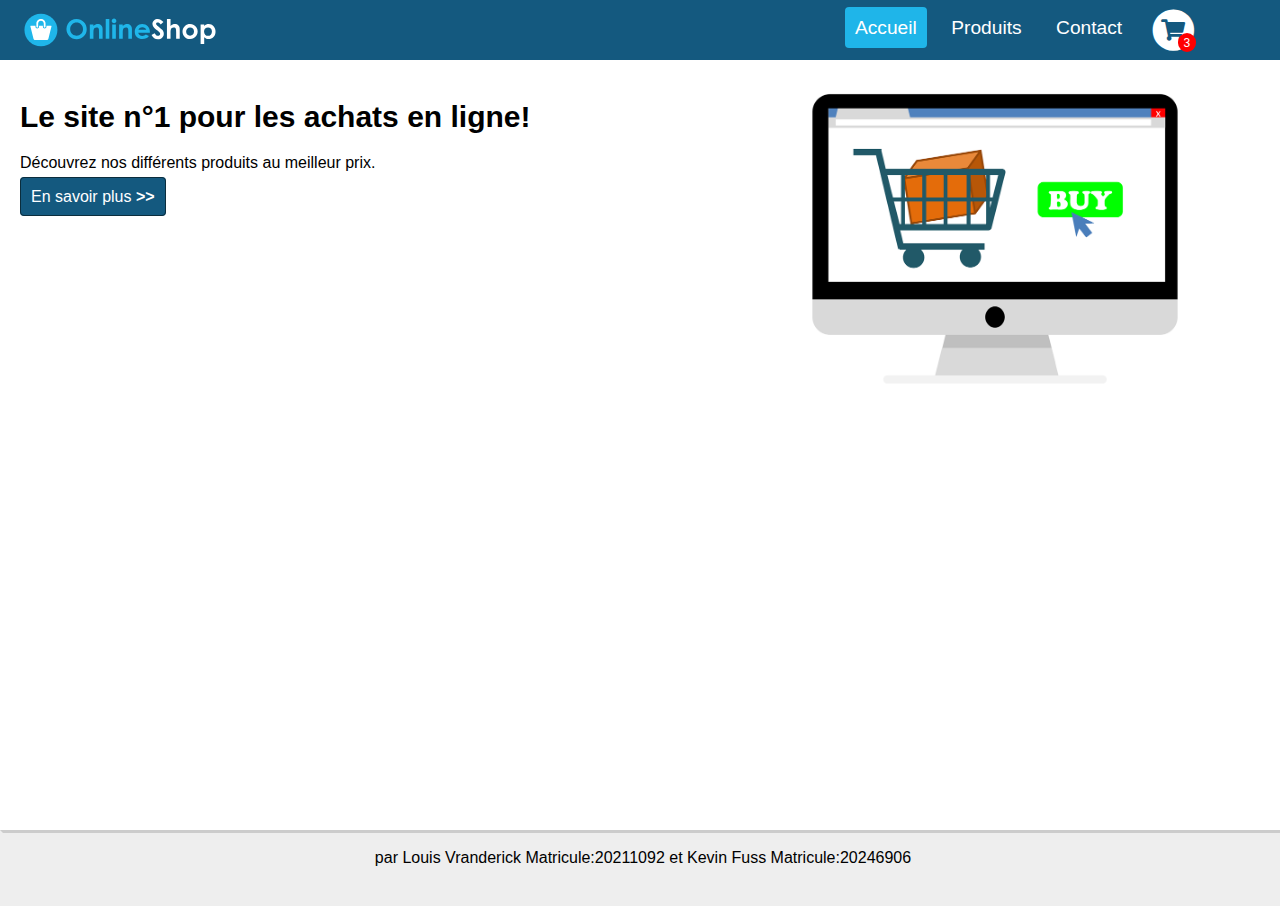
<file: KevinF. & LouisV._TP1/index.html>
<!--  
    Louis Vranderick Matricule:20211092
    Kevin Fuss Matricule:20246906
-->
<!DOCTYPE html>
<html lang="fr">
<head>
  <meta charset="UTF-8">
  <title>OnlineShop - Accueil</title>
  <link rel="stylesheet" type="text/css" href="https://use.fontawesome.com/releases/v5.3.1/css/all.css"> 
  <link rel="stylesheet" type="text/css" href="./assets/css/style.css">
</head>
<body>
  <div class="wrapper">
  <header>
    <div class="contenu">
    <a href="./index.html" class="header-left">
    <img class="navlogo" alt="logo" src="./assets/img/logo.svg" title="Accueil">
    </a>
    <nav>
      <ul>
      	<li class="navitem"><a class="navitem2 active" href="./index.html">Accueil</a></li>
      	<li class="navitem"><a class="navitem2" href="./products.html">Produits</a></li>
      	<li class="navitem"><a class="navitem2" href="./contact.html">Contact</a></li>
      	<li class="navitem">
          <a class="shopping-cart" href="./shopping-cart.html" title="panier">
          <span class="fa-stack fa-lg"> 
          <i class="fa fa-circle fa-stack-2x fa-inverse"></i> 
          <i class="fa fa-shopping-cart fa-stack-1x"></i> 
          </span> 
          <div class="count">
          <span>3</span>
          </div>
          </a>
          </a></li>
      </ul>
    </nav>
  </div>
  </header>
  <main>
    <div class="indexgrid">
    <article>
      <h1>Le site n&deg;1 pour les achats en ligne!</h1>
      <p>Découvrez nos différents produits au meilleur prix.</p>
      <a class="btn" href="./products.html">En savoir plus <b>>></b></a>
    </article> 
    <div>
      <img alt="home" src="./assets/img/home.png" id="home-img">
    </div>
  </main>
  </div>
  </div>
  <footer>
    <p> par Louis Vranderick Matricule:20211092 et Kevin Fuss Matricule:20246906</p>
  </footer>
<!-- TODO -->
</body>
</html>
</file>
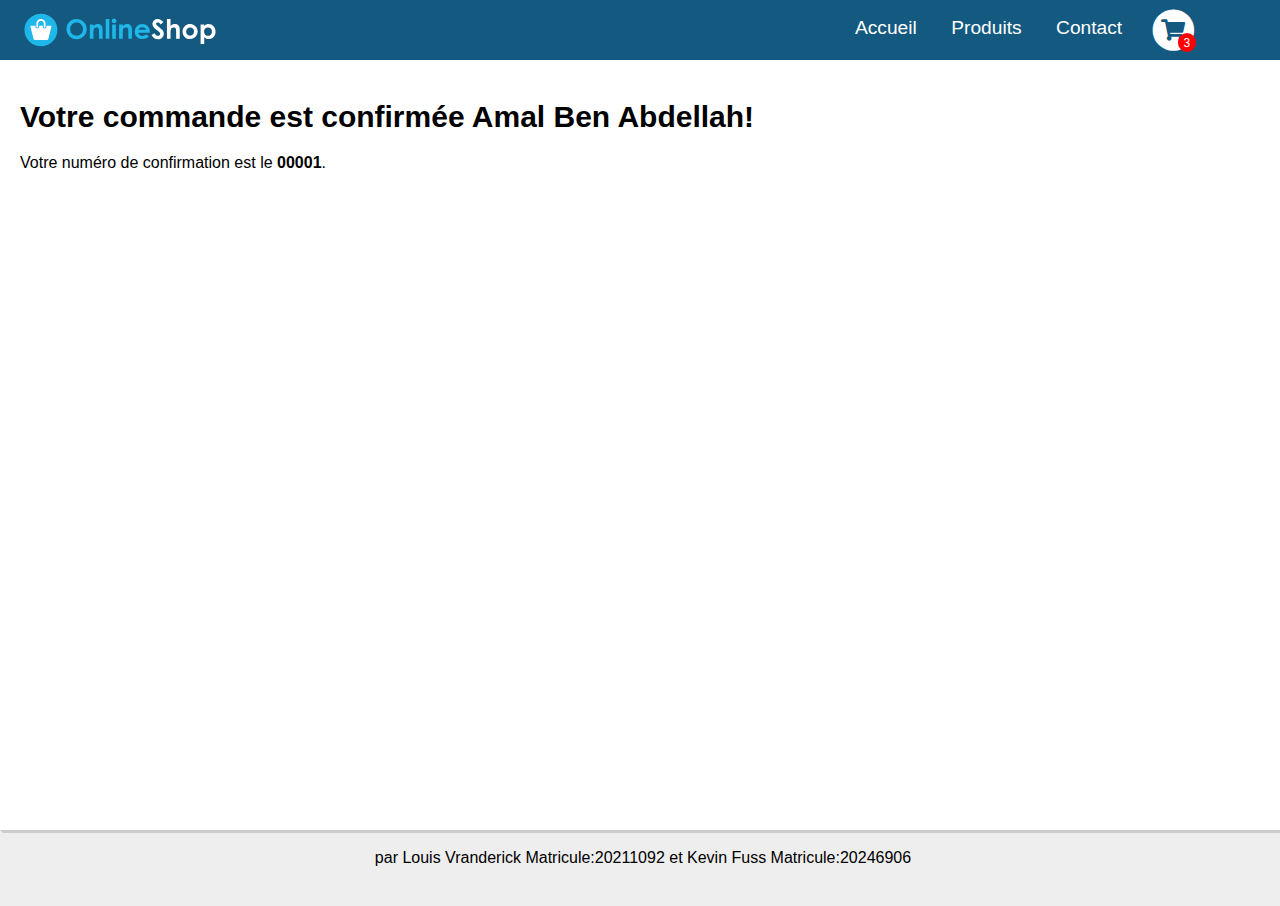
<file: KevinF. & LouisV._TP1/confirmation.html>
<!--  
    Louis Vranderick Matricule:20211092
    Kevin Fuss Matricule:20246906
-->

<!DOCTYPE html>
<html lang="fr">
<head>
  <meta charset="UTF-8">
  <link rel="stylesheet" type="text/css" href="https://use.fontawesome.com/releases/v5.3.1/css/all.css"> 
  <link rel="stylesheet" type="text/css" href="./assets/css/style.css">
  <title>OnlineShop - Confirmation</title>
</head>
<body> 
  <div class="wrapper">
  <header>
    <div class="contenu">
    <a href="./index.html" class="header-left">
    <img class="navlogo" alt="logo" src="./assets/img/logo.svg" title="Accueil">
    </a>
    <nav>
      <ul>
      	<li class="navitem"><a class="navitem2" href="./index.html">Accueil</a></li>
      	<li class="navitem"><a class="navitem2" href="./products.html">Produits</a></li>
      	<li class="navitem"><a class="navitem2" href="./contact.html">Contact</a></li>
      	<li class="navitem">
          <a class="shopping-cart" href="./shopping-cart.html" title="panier">
          <span class="fa-stack fa-lg"> 
          <i class="fa fa-circle fa-stack-2x fa-inverse"></i> 
          <i class="fa fa-shopping-cart fa-stack-1x"></i> 
          </span> 
          <div class="count">
          <span>3</span>
          </div>
          </a>
          </a></li>
      </ul>
    </nav>
  </div>
  </header>
<main>
  <article>
    <h1>Votre commande est confirmée Amal Ben Abdellah!</h1>
    <p>Votre numéro de confirmation est le <strong>00001</strong>.</p>
  </article>
</main>
</div>
<footer>
  <p>par Louis Vranderick Matricule:20211092 et Kevin Fuss Matricule:20246906</p><br>
</footer>
</body>
</html>
</file>
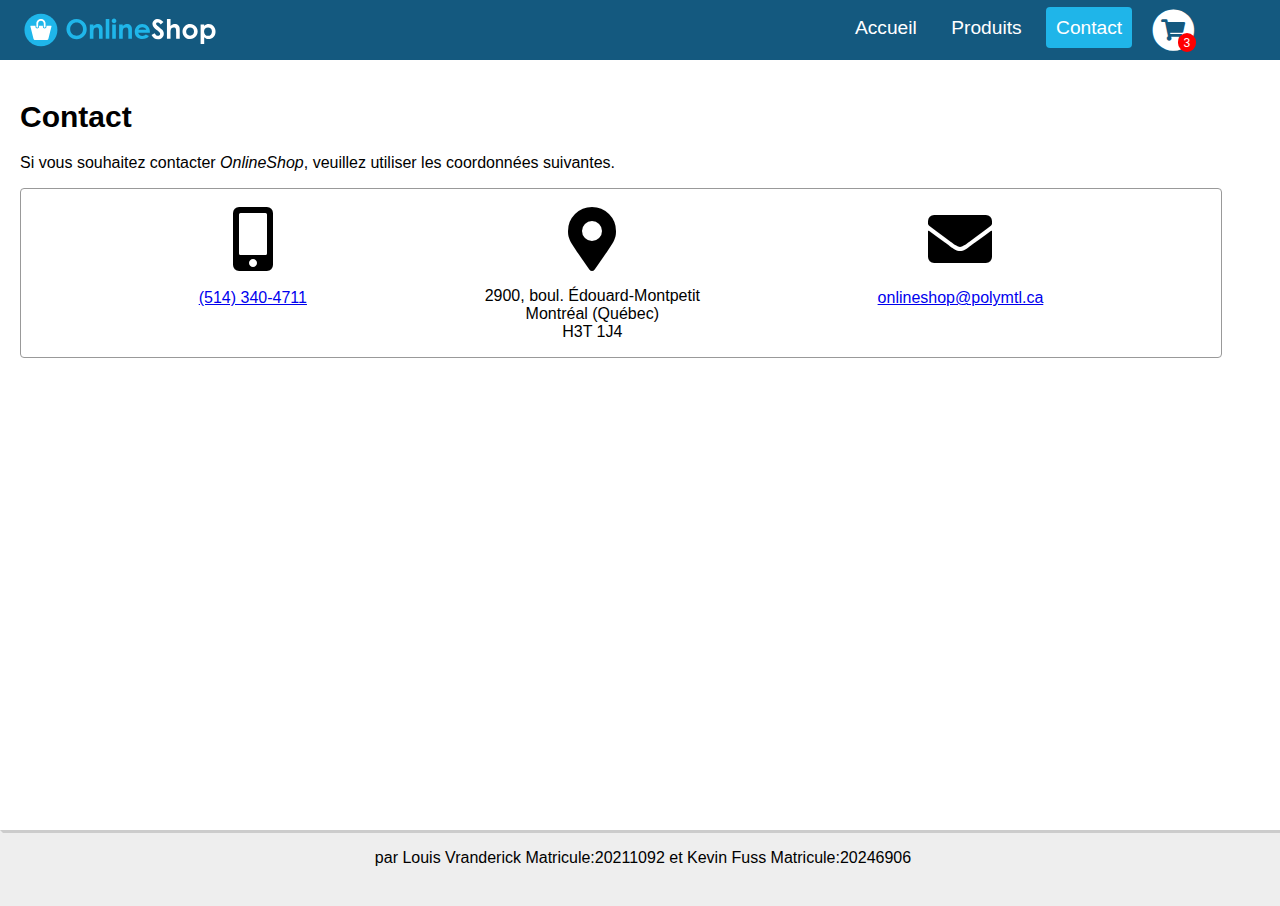
<file: KevinF. & LouisV._TP1/contact.html>
<!--  
    Louis Vranderick Matricule:20211092
    Kevin Fuss Matricule:20246906
-->

<!DOCTYPE html>
<html lang="fr">
<head>
  <meta charset="UTF-8">
  <title>OnlineShop - Contact</title>
  <link rel="stylesheet" type="text/css" href="https://use.fontawesome.com/releases/v5.3.1/css/all.css"> 
  <link rel="stylesheet" type="text/css" href="./assets/css/style.css">
</head>
<body>
  <div class="wrapper">
    <header>
      <div class="contenu">
      <a href="./index.html" class="header-left">
      <img class="navlogo" alt="logo" src="./assets/img/logo.svg" title="Accueil">
      </a>
      <nav>
        <ul>
          <li class="navitem"><a class="navitem2" href="./index.html">Accueil</a></li>
          <li class="navitem"><a class="navitem2" href="./products.html">Produits</a></li>
          <li class="navitem"><a class="navitem2 active" href="./contact.html">Contact</a></li>
          <li class="navitem">
            <a class="shopping-cart" href="./shopping-cart.html" title="panier">
            <span class="fa-stack fa-lg"> 
            <i class="fa fa-circle fa-stack-2x fa-inverse"></i> 
            <i class="fa fa-shopping-cart fa-stack-1x"></i> 
            </span> 
            <div class="count">
            <span>3</span>
            </div>
            </a>
            </a></li>
        </ul>
      </nav>
    </div>
    </header>
    <main>
      <article>
        <h1>Contact</h1>
        <p>Si vous souhaitez contacter <em>OnlineShop</em>, veuillez utiliser les coordonnées suivantes.</p>
        <div class="container">
          <div class="contactinfo">
            <section class="icons">
              <br><i class="fa fa-4x fa-solid fa-mobile-alt"></i><br>
              <br><a href="tel:5143404711">(514) 340-4711</a>
            </section>
            <section class="icons">
              <br><i class="fa fa-4x fa-solid fa-map-marker-alt"></i>
              <br><p>
                2900, boul. Édouard-Montpetit<br>
                Montréal (Québec)<br>
                H3T 1J4
              </p>
            </section>
            <section class="icons">
              <br><i class="fa fa-4x fa-solid fa-envelope"></i><br>
              <br><a href="mailto:onlineshop@polymtl.ca">onlineshop@polymtl.ca</a>
            </section>
          </div>
        </div> 
      </article>  
    </main>
  </div> 
  <footer>
    <p> par Louis Vranderick Matricule:20211092 et Kevin Fuss Matricule:20246906</p>
  </footer>
</body>
</html>
</file>
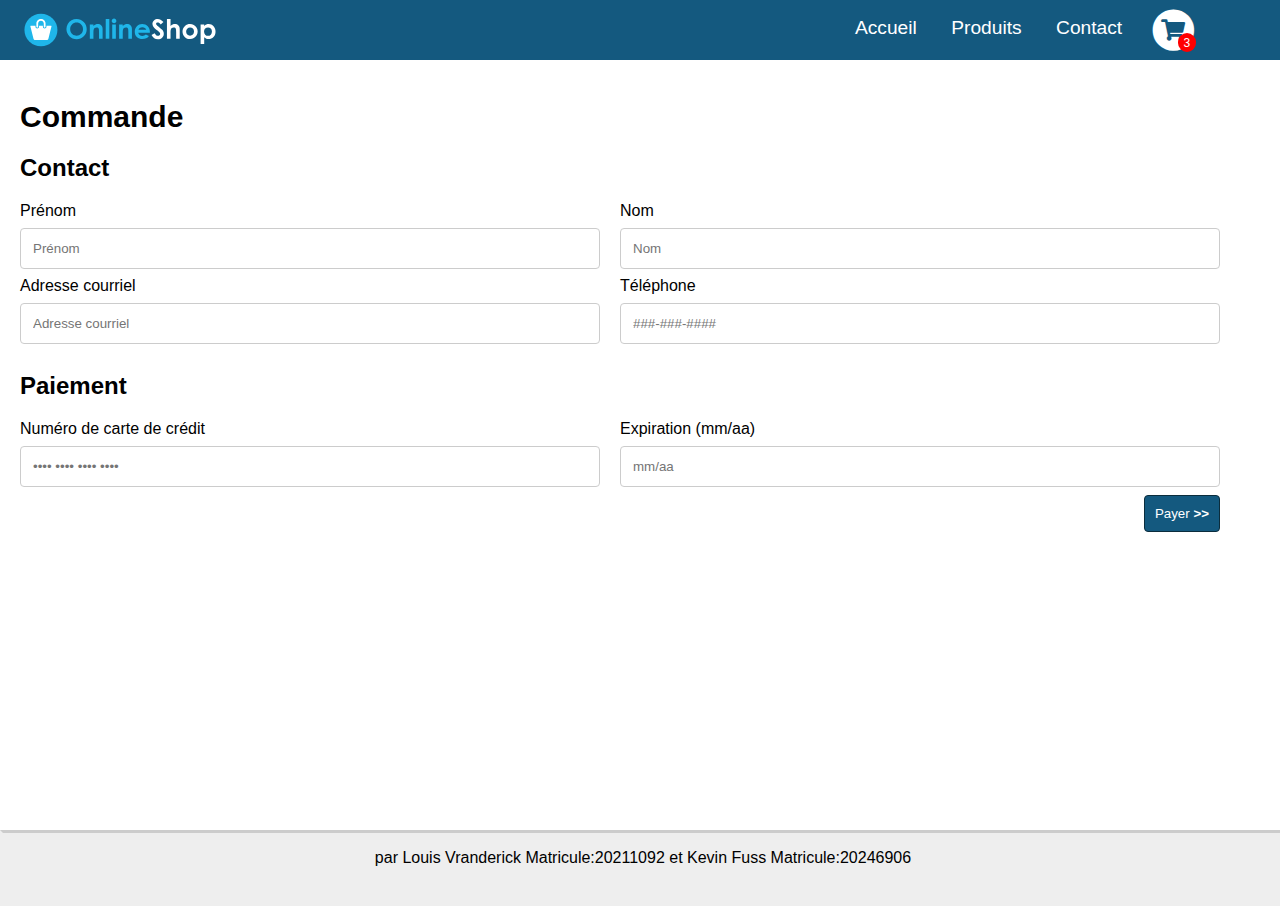
<file: KevinF. & LouisV._TP1/order.html>
<!--  
    Louis Vranderick Matricule:20211092
    Kevin Fuss Matricule:20246906
-->

<!DOCTYPE html>
<html lang="fr">
<head>
  <meta charset="UTF-8">
  <title>OnlineShop - Commande</title>
  <link rel="stylesheet" type="text/css" href="https://use.fontawesome.com/releases/v5.3.1/css/all.css"> 
  <link rel="stylesheet" type="text/css" href="./assets/css/style.css">
<body>
  <div class="wrapper">
  <header>
    <div class="contenu">
    <a href="./index.html" class="header-left">
    <img class="navlogo" alt="logo" src="./assets/img/logo.svg" title="Accueil">
    </a>
    <nav>
      <ul>
      	<li class="navitem"><a class="navitem2" href="./index.html">Accueil</a></li>
      	<li class="navitem"><a class="navitem2" href="./products.html">Produits</a></li>
      	<li class="navitem"><a class="navitem2" href="./contact.html">Contact</a></li>
      	<li class="navitem">
          <a class="shopping-cart" href="./shopping-cart.html" title="panier">
          <span class="fa-stack fa-lg"> 
          <i class="fa fa-circle fa-stack-2x fa-inverse"></i> 
          <i class="fa fa-shopping-cart fa-stack-1x"></i> 
          </span> 
          <div class="count">
          <span>3</span>
          </div>
          </a>
          </a></li>
      </ul>
    </nav>
  </div>
  </header>
  <main>
    <article>
      <h1>Commande</h1>
      <form id="order-form" action="./confirmation.html" method="post">
        <h2>Contact</h2>
        <div class="grid-container-c">
            <div class="grid-item-c1"><label for="first-name">Prénom</label></div>
            <div><label for="last-name">Nom</label></div>

            <div class="grid-item-c1"><input id="first-name" name="first-name" type="text" placeholder="Prénom" required></div>
            <div><input id="last-name" name="last-name" type="text" placeholder="Nom" required></div>
            
            <div class="grid-item-c1"><label for="email">Adresse courriel</label></div>
            <div><label for="phone">Téléphone</label></div>
            
            <div class="grid-item-c1"><input id="email" name="email" type="email" placeholder="Adresse courriel" required></div>
            <div><input id="phone" name="phone" type="tel" placeholder="###-###-####" required></div>
        </div>
        <h2>Paiement</h2>
        <div class="grid-container-d">
            <div class="grid-item-c1"><label for="credit-card">Numéro de carte de crédit</label></div>
            <div><label for="credit-card-expiry">Expiration (mm/aa)</label></div>
            
            <div class="grid-item-c1"><input id="credit-card" name="credit-card" type="text" placeholder="•••• •••• •••• ••••" required></div>
            <div><input id="credit-card-expiry" name="credit-card-expiry" type="text" placeholder="mm/aa" required></div>
        </div>
        <button type="submit" class="btn" id="order-btn">Payer <b>>></b></button>
    </form>
    </article>
  </main>
  </div>
  <footer>
    <p>par Louis Vranderick Matricule:20211092 et Kevin Fuss Matricule:20246906</p><br>
  </footer>
</body>
</html>
</file>
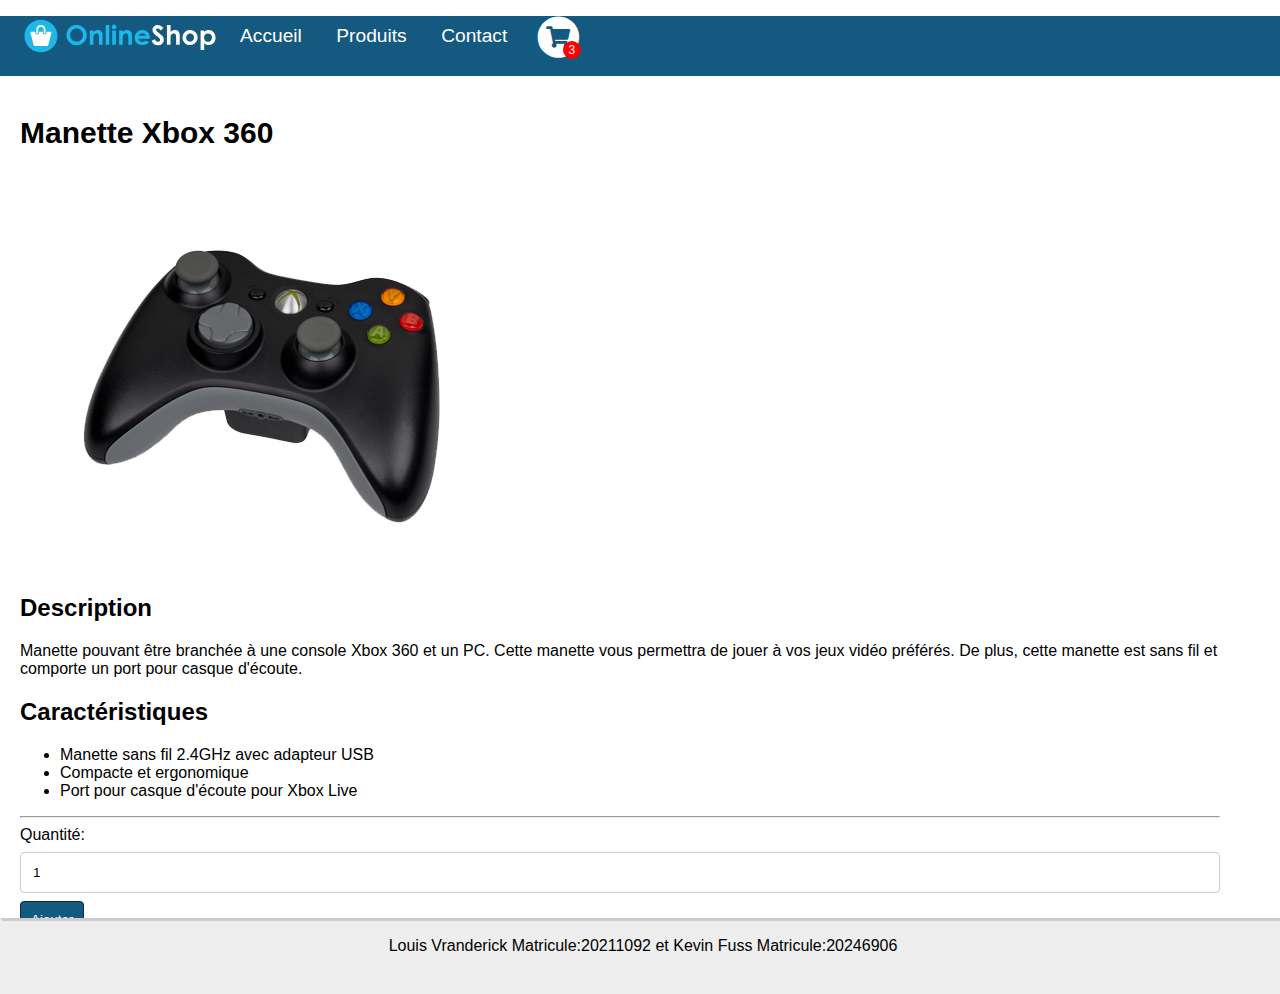
<file: KevinF. & LouisV._TP1/product copie.html>
<!--  
    Louis Vranderick Matricule:20211092
    Kevin Fuss Matricule:20246906
-->

<!DOCTYPE html>
<html lang="fr">
<head>
  <meta charset="UTF-8">
  <title>OnlineShop - Produit</title>
  <link rel="stylesheet" type="text/css" href="https://use.fontawesome.com/releases/v5.3.1/css/all.css"> 
  <link rel="stylesheet" type="text/css" href="./assets/css/style.css">
</head>
<body>
  <div class="wrapper">
    <header>
      <a href="./index.html" class="header-left">
      <img class="navlogo" alt="logo" src="./assets/img/logo.svg" title="Accueil">
      </a>
      <nav2>
        <ul>
          <li class="navitem"><a class="navitem2" href="./index.html">Accueil</a></li>
          <li class="navitem"><a class="navitem2" href="./products.html">Produits</a></li>
          <li class="navitem"><a class="navitem2" href="./contact.html">Contact</a></li>
          <li class="navitem">
            <a class="shopping-cart" href="./shopping-cart.html" title="panier">
            <span class="fa-stack fa-lg"> 
            <i class="fa fa-circle fa-stack-2x fa-inverse"></i> 
            <i class="fa fa-shopping-cart fa-stack-1x"></i> 
            </span> 
            <div class="count">
            <span>3</span>
            </div>
            </a>
            </a></li>
        </ul>
      </nav>
    </header>
  <main>
    <article>
      <div class="productleft">
        <h1>Manette Xbox 360</h1>
        <img alt="Manette Xbox 360" src="./assets/img/xbox-controller.png">
      </div>
      <div class="productright">
      <section>
        <h2>Description</h2>
        <p>Manette pouvant être branchée à une console Xbox 360 et un PC. Cette manette vous permettra de jouer à vos jeux vidéo préférés. 
          De plus, cette manette est sans fil et comporte un port pour casque d'écoute.</p>
      </section>
      <section>
        <h2>Caractéristiques</h2>
          <ul>
            <li>Manette sans fil 2.4GHz avec adapteur USB</li>
            <li>Compacte et ergonomique</li>
            <li>Port pour casque d'écoute pour Xbox Live</li>
          </ul>
      </section>
        <hr>
        <form>
          <label for="product-quantity">Quantité:</label>
          <input class="input" type="number" value="1" min="1" id="product-quantity">
          <button class = "btn" title="Ajouter au panier" type="submit">Ajouter</button>
        </form>
        <p>Prix: <strong>29,99&thinsp;$</strong></p>
      </div>
  </main>
  </div>
  <footer>
    <p>Louis Vranderick Matricule:20211092 et Kevin Fuss Matricule:20246906</p>
  </footer>
</body>
</html>
</file>
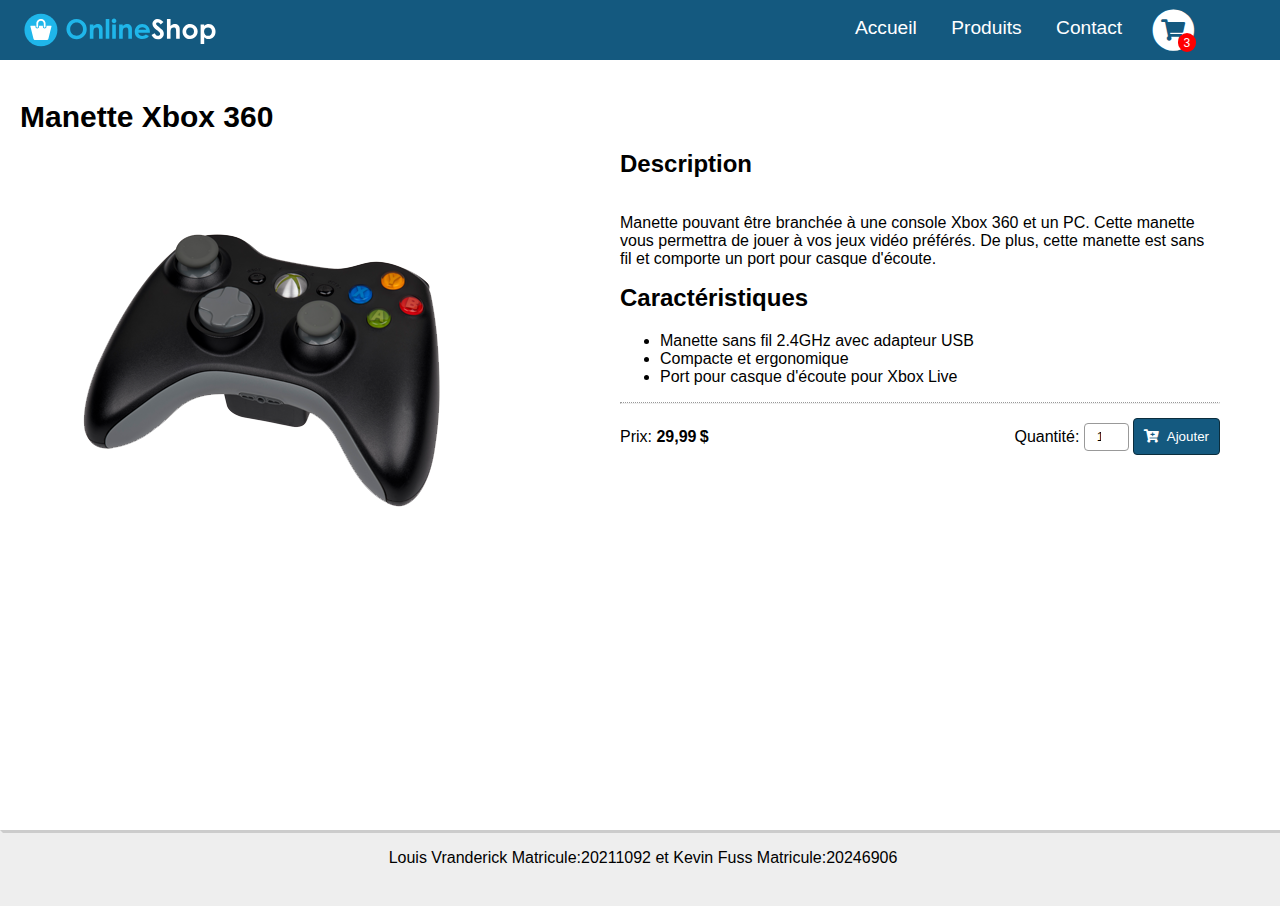
<file: KevinF. & LouisV._TP1/product.html>
<!--  
    Louis Vranderick Matricule:20211092
    Kevin Fuss Matricule:20246906
-->

<!DOCTYPE html>
<html lang="fr">
<head>
  <meta charset="UTF-8">
  <title>OnlineShop - Produit</title>
  <link rel="stylesheet" type="text/css" href="https://use.fontawesome.com/releases/v5.3.1/css/all.css"> 
  <link rel="stylesheet" type="text/css" href="./assets/css/style.css">
</head>
<body>
  <div class="wrapper">
    <header>
      <div class="contenu">
      <a href="./index.html" class="header-left">
      <img class="navlogo" alt="logo" src="./assets/img/logo.svg" title="Accueil">
      </a>
      <nav>
        <ul>
          <li class="navitem"><a class="navitem2" href="./index.html">Accueil</a></li>
          <li class="navitem"><a class="navitem2" href="./products.html">Produits</a></li>
          <li class="navitem"><a class="navitem2" href="./contact.html">Contact</a></li>
          <li class="navitem">
            <a class="shopping-cart" href="./shopping-cart.html" title="panier">
            <span class="fa-stack fa-lg"> 
            <i class="fa fa-circle fa-stack-2x fa-inverse"></i> 
            <i class="fa fa-shopping-cart fa-stack-1x"></i> 
            </span> 
            <div class="count">
            <span>3</span>
            </div>
            </a>
            </a></li>
        </ul>
      </nav>
    </div>
    </header>
  <main>
    <div class="gridcontent"> 
        <div>
          <h1>Manette Xbox 360</h1>
          <img alt="Manette Xbox 360" src="./assets/img/xbox-controller.png">
      </div>
      <div class="description">
        <section>
          <h2>Description</h2>
          <p>Manette pouvant être branchée à une console Xbox 360 et un PC. Cette manette vous permettra de jouer à vos jeux vidéo préférés. 
            De plus, cette manette est sans fil et comporte un port pour casque d'écoute.</p>
        </section>
        <section>
          <h2>Caractéristiques</h2>
            <ul>
              <li>Manette sans fil 2.4GHz avec adapteur USB</li>
              <li>Compacte et ergonomique</li>
              <li>Port pour casque d'écoute pour Xbox Live</li>
            </ul>
        </section>
          <hr>
        <div class="formprice">
          <p>Prix: <strong>29,99&thinsp;$</strong></p>
          <form>
            <label for="product-quantity">Quantité:</label>
            <input class="input" type="number" value="1" min="1" id="product-quantity">
            <button class = "btn" title="Ajouter au panier" type="submit" value="1"> 
              <i class="fa fa-cart-plus"></i>
              Ajouter
            </button>
          </form>
        </div>
        </div>
    </div>
  </main>
  </div>
  <footer>
    <p>Louis Vranderick Matricule:20211092 et Kevin Fuss Matricule:20246906</p>
  </footer>
</body>
</file>
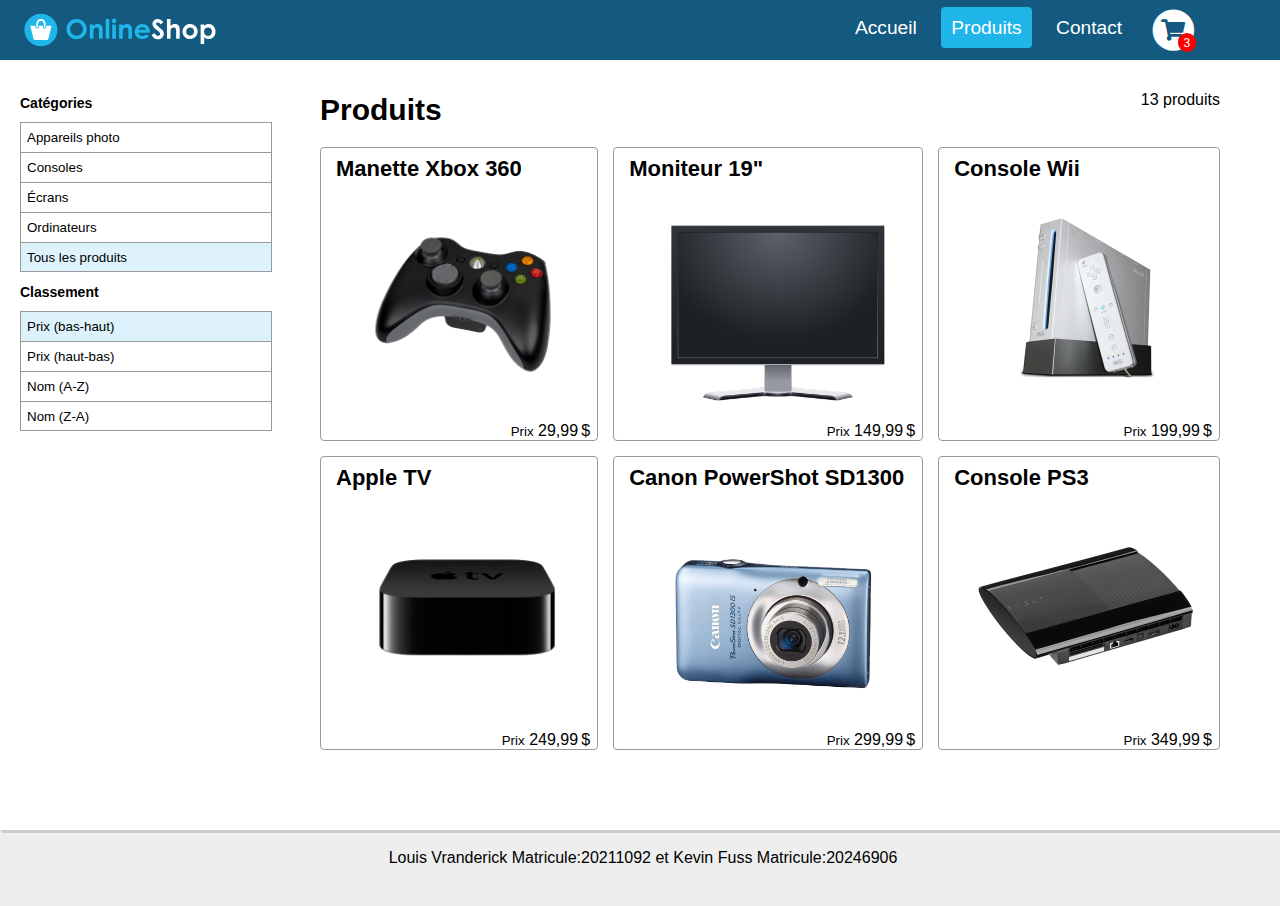
<file: KevinF. & LouisV._TP1/products.html>
<!--  
    Louis Vranderick Matricule:20211092
    Kevin Fuss Matricule:20246906
-->

<!DOCTYPE html>
<html lang="fr">
<head>
  <meta charset="UTF-8">
  <title>OnlineShop - Produits</title>
  <link rel="stylesheet" type="text/css" href="https://use.fontawesome.com/releases/v5.3.1/css/all.css"> 
  <link rel="stylesheet" type="text/css" href="./assets/css/style.css">
</head>
<body>
    <div class="wrapper">
        <header>
            <div class="contenu">
            <a href="./index.html" class="header-left">
            <img class="navlogo" alt="logo" src="./assets/img/logo.svg" title="Accueil">
            </a>
            <nav>
              <ul>
                  <li class="navitem"><a class="navitem2" href="./index.html">Accueil</a></li>
                  <li class="navitem"><a class="navitem2 active" href="./products.html">Produits</a></li>
                  <li class="navitem"><a class="navitem2" href="./contact.html">Contact</a></li>
                  <li class="navitem">
                  <a class="shopping-cart" href="./shopping-cart.html" title="panier">
                  <span class="fa-stack fa-lg"> 
                  <i class="fa fa-circle fa-stack-2x fa-inverse"></i> 
                  <i class="fa fa-shopping-cart fa-stack-1x"></i> 
                  </span> 
                  <div class="count">
                  <span>3</span>
                  </div>
                  </a>
                  </a></li>
              </ul>
            </nav>
            </div>
          </header>
    <main>
    <div class = "productgrid">
    <section class="sidebar" aria-label="Filtres"> 
        <section>
        <h2>Catégories</h2>
        <div id="product-categories">
            <button>Appareils photo</button>
            <button>Consoles</button>
            <button>Écrans</button>
            <button>Ordinateurs</button>
            <button class = "selected">Tous les produits</button>
        </div>
        </section>
        <section>
        <h2>Classement</h2>
        <div id="product-criteria">
            <button class="selected">Prix (bas-haut)</button>
            <button>Prix (haut-bas)</button>
            <button>Nom (A-Z)</button>
            <button>Nom (Z-A)</button>
        </div>
        </section>
    </section>
    <div  class="productlist">
        <div class="producttitle"> 
            <h1>Produits</h1>
            <p>13 produits</p>
        </div>
        <div class = "productgrid2">
        <div class = "product">
            <a href="./product.html" title="En savoir plus...">
            <h2>Manette Xbox 360</h2>
            <img alt="Manette Xbox 360" src="./assets/img/xbox-controller.png">
            <p><small>Prix</small> 29,99&thinsp;$</p>
            </a>
        </div>
        <div class = "product">
            <a href="./product.html" title="En savoir plus...">
                <h2>Moniteur 19"</h2>
                <img alt="Moniteur 19&quot;" src="./assets/img/monitor.png">
                <p><small>Prix</small> 149,99&thinsp;$</p>
            </a> 
        </div>
        <div class = "product">
            <a href="./product.html" title="En savoir plus...">
                <h2>Console Wii</h2>
                <img alt="Console Wii" src="./assets/img/wii.png">
                <p><small>Prix</small> 199,99&thinsp;$</p>
            </a>
        </div>
        <div class = "product">
            <a href="./product.html" title="En savoir plus...">
                <h2>Apple TV</h2>
                <img alt="Apple TV" src="./assets/img/apple-tv.png">
                <p><small>Prix</small> 249,99&thinsp;$</p>
            </a>
        </div>
        <div class = "product">
            <a href="./product.html" title="En savoir plus...">
                <h2>Canon PowerShot SD1300</h2>
                <img alt="Canon PowerShot SD1300" src="./assets/img/camera-3.png">
                <p><small>Prix</small> 299,99&thinsp;$</p>
            </a>
        </div>
        <div class = "product">
            <a href="./product.html" title="En savoir plus...">
                <h2>Console PS3</h2>
                <img alt="Console PS3" src="./assets/img/ps3.png">
                <p><small>Prix</small> 349,99&thinsp;$</p>
            </a>
        </div>
            </div>
        </div>
    </div>
    </div>
    </div>
    </div>
    </main>
    </div>
<footer>
    <p>Louis Vranderick Matricule:20211092 et Kevin Fuss Matricule:20246906</p>
</footer>
</body>
</html>
</file>
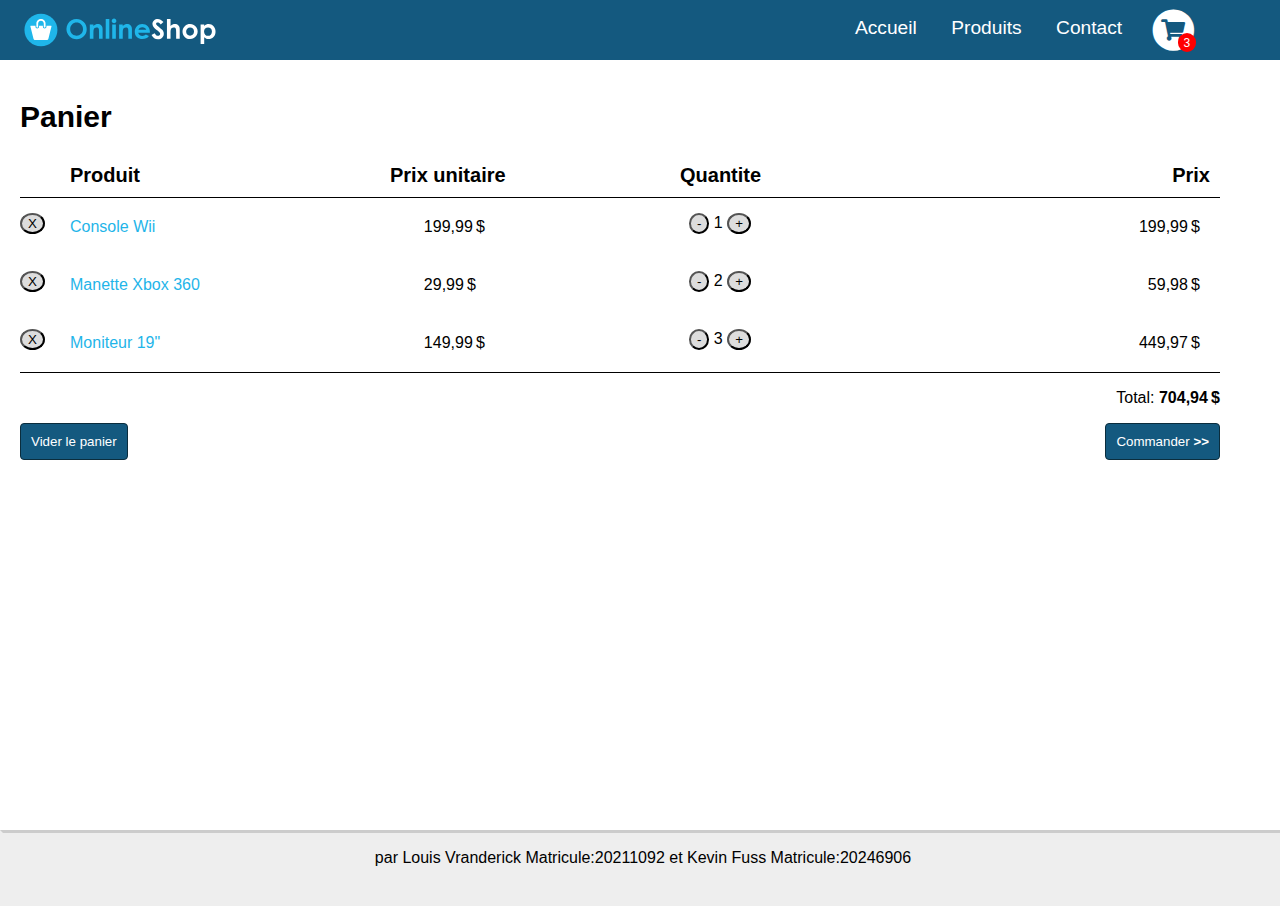
<file: KevinF. & LouisV._TP1/shopping-cart.html>
<!--  
    Louis Vranderick Matricule:20211092
    Kevin Fuss Matricule:20246906
-->
<!DOCTYPE html>
<html lang="fr">
<head>
  <meta charset="UTF-8">
  <title>OnlineShop - Panier</title>
  <link rel="stylesheet" type="text/css" href="https://use.fontawesome.com/releases/v5.3.1/css/all.css"> 
  <link rel="stylesheet" type="text/css" href="./assets/css/style.css">
</head>
<body>
  <div class="wrapper">
  <header>
    <div class="contenu">
    <a href="./index.html" class="header-left">
    <img class="navlogo" alt="logo" src="./assets/img/logo.svg" title="Accueil">
    </a>
    <nav>
      <ul>
      	<li class="navitem"><a class="navitem2" href="./index.html">Accueil</a></li>
      	<li class="navitem"><a class="navitem2" href="./products.html">Produits</a></li>
      	<li class="navitem"><a class="navitem2" href="./contact.html">Contact</a></li>
      	<li class="navitem">
          <a class="shopping-cart" href="./shopping-cart.html" title="panier">
          <span class="fa-stack fa-lg"> 
          <i class="fa fa-circle fa-stack-2x fa-inverse"></i> 
          <i class="fa fa-shopping-cart fa-stack-1x"></i> 
          </span> 
          <div class="count">
          <span>3</span>
          </div>
          </a>
          </a></li>
      </ul>
    </nav>
  </div>
  </header>
  <main>
    <article>
      <h1 class="shopping-cart-h1">Panier</h1>
      <div class="grid-container-h solid">
        <div></div>
        <div class="grid-item-h">Produit</div>
        <div class="grid-item-h">Prix unitaire</div>
        <div class="grid-item-h">Quantite</div>
        <div class="grid-item-h" id="grid-item-5">Prix</div>
    </div>
    <div class="grid-container-b">
        <div class="grid-item-button"><button class="roundbutton">X</button></div>
        <div class="grid-item-b"><a href="./product.html" class="product-cart">Console Wii</a></div>
        <div class="grid-item-b">199,99&thinsp;$</div>
        <div class="grid-item-button"><button class="roundbutton">-</button> 1 <button class="roundbutton">+</button></div>
        <div class="grid-item-b" id="grid-item-5">199,99&thinsp;$</div>
       
        <div class="grid-item-button"><button class="roundbutton">X</button></div>
        <div class="grid-item-b"><a href="./product.html" class="product-cart">Manette Xbox 360</a></div>
        <div class="grid-item-b">29,99&thinsp;$</div>
        <div class="grid-item-button"><button class="roundbutton">-</button> 2 <button class="roundbutton">+</button></div>
        <div class="grid-item-b" id="grid-item-5">59,98&thinsp;$</div>
        
        <div class="solid grid-item-button"><button class="roundbutton">X</button></div>
        <div class="solid grid-item-b"><a href="./product.html" class="product-cart">Moniteur 19"</a></div>
        <div class="solid grid-item-b">149,99&thinsp;$</div>
        <div class="solid grid-item-button"><button class="roundbutton">-</button> 3 <button class="roundbutton">+</button></div>
        <div class="solid grid-item-b" id="grid-item-5">449,97&thinsp;$</div>
    </div>
      <p class="tot">Total: <strong>704,94&thinsp;$</strong></p>
      <button class="btn">Vider le panier</button>
      <a href="./order.html"><button class="btn" id="order-btn">Commander <b>>></b></button></a>
    </article>
  </main>
</div>
  <footer>
    <p>par Louis Vranderick Matricule:20211092 et Kevin Fuss Matricule:20246906</p><br>
  </footer>
</body>
</html>
</file>
<file: KevinF. & LouisV._TP1/assets/css/style.css>
html, body { 
    position: relative; 
    margin: 0;
    height: 100%;
    font-family: Arial, sans-serif;  
}
main { 
    padding: 0 20px; 
    width: 1200px
}

.wrapper {
    min-height: 100%;
    margin-bottom: -70px;
} 

header { 
    width:100%; 
    height: 60px;
    background-color:#14597f; 
    padding: 0 20px;
}


.contenu {
    height: 100%; 
    width: 1200px; 
    display:flex; 
    justify-content: space-between;
    align-items: center;  
}  

.contenu nav { 
    float:right; 
    margin-right: 20px;
}


.navlogo { 
    width:200px; 
    float: left;
}

.navitem{
    display:inline-block; 
    padding-left: 10px;
}

.count { 
    background-color: red; 
    text-decoration: none;
    border-radius: 50%; 
    font-size: 12px;  
    color: white; 
    width:13px;  
    height: 13px;
    text-align: center; 
    position: absolute;
    margin-top: -18px; 
    margin-left: 31px;
    padding: 2.6px;
}

.navitem2{ 
    color:white;
    text-decoration: none;
    font-size: 120%; 
    width: 40px; 
    height: 40px;
    padding: 10px;

}

.shopping-cart { 
    text-decoration: none;
    color: #14597f;
}

.navitem2.active{ 
    background-color:#1fb5e9;
    border-radius: 4px; 
    height: 40px;
    align-items: center;
}


header a img{ 
    display:flex;
}

p { 
    font-family: sans-serif; 
    color:black;
} 

.btn {
    background-color: #14597f; 
    border-width:1px; 
    border-style: solid;
    border-color:#0b2d3d ; 
    border-radius: 4px;
    transition-duration: 0.2s; 
    padding: 10px; 
    color: white; 
    text-decoration: none;
} 

.btn:hover{ 
    background-color: #1fb5e9; 
    cursor: pointer;
}
footer { 
    position: relative;
    border-style: solid; 
    border-top-color: #cccccc;
    border-bottom-color: transparent; 
    border-left-color: transparent;
    border-right-color: transparent;
    background-color: #eeeeee; 
    display: inline-block; 
    width: 100%; 
    align-items: center; 
    text-align: center;
    height:70px;
}

.productgrid {  
    margin-top: 23px;
    width: 100%; 
    display: grid;
    grid-template-columns: 25% 75%;  
}

.productgrid2 { 
    display : grid; 
    grid-template-columns: auto auto auto;
    grid-template-rows: 50% 50%;  
    grid-gap: 15px;
} 

.indexgrid { 
    display: grid; 
    grid-template-columns: 50% 50%;
}

.indexgrid img { 
    width: 75%;   
    float:right;
}

.product { 
    border: 1px solid #999999; 
    border-radius: 4px;  
    padding:  0 15px;
    transition-duration: 0.2s; 
    position: relative;
}

.product:hover { 
    background-color: #f3f3f3 ;
}

.product p { 
    position: absolute;
    bottom: 0px; 
    right: 5px; 
    margin: 0 2px
} 

.product h2 { 
    margin: 8px 0; 
    font-size:22px;
}

.product img { 
    margin: 8px; 
    size: 40%;
}

.sidebar {   
    padding: 0 20px 0 0; 
}  

.sidebar h2 {  
    font-size: 14px;

}

.sidebar button { 
    width: 90%;
    height: 30px;
    border: 1px solid #999999;
    cursor: pointer;
    display: block; 
    text-align: left;
    background-color: transparent;
    transition-duration: 0.2s; 
} 

.sidebar button:hover { 
    background-color:#f3f3f3  ;
}  
.sidebar button:not(:last-child) { 
    border-bottom: none;
}

.sidebar button.selected{  
    background-color: #ddf2fb ;

}
  
.productlist { 
    margin-bottom: 100px;

} 

.producttitle { 
    margin-top: -30px;
    margin-right: 30px;
    width: 100%;
    display: flex;
    align-items: center; 
    justify-content: space-between;
} 



.gridcontent { 
    display: grid;
    grid-template-columns: 50% 50%; 
} 

.formprice { 
    display: flex; 
    align-items: center; 
    justify-content: space-between;
}

.description { 
    margin-top: 70px; 
    align-items: center;

} 
.description hr { 
    border-top: dotted 1px;  
    color: #999;
}

.description input { 
    width: 45px; 
    height: 28px;
    border-radius: 4px; 
    border: 1px solid #999999; 
    text-align: center;
}

.description form { 
    float: right;
}

.description p { 
    float: left;
}

.productlist img{ 
    width: 100%;
}
.productlist p{ 
    text-align: right;
}
.productlist a{ 
    text-decoration:none;
    color: black;
}

.fa-cart-plus { 
    margin-right: 4.5px; 
}

.sidebar2 { 
    width:25%; 
    padding: 0 20px; 
}


.contactinfo{
    width: 100%;
    border-radius: 4px;
    border-style: solid;
    border-color: #999999;
    border-width: 1px;
    display: flex; 
    justify-content: space-evenly;
}

.icons {
    text-align: center;
}

table{
    border-collapse: collapse;
}

.solid{
    border-bottom-style: solid;
    border-bottom-width: 1px;
    border-bottom-color: #000;
}

.flex{
    display: flex;
    justify-content: space-between;
}

.grid-container-h{
    display: grid;
    grid-template-columns: 40px 320px 290px auto auto;
}

.grid-container-b{
    display: grid;
    grid-template-columns: 30px auto auto auto auto;
}

.grid-item-h{
    background-color: rgba(255, 255, 255, 0.8);
    padding: 10px;
    font-size: 20px;
    font-weight: bold;
}

.grid-item-b{
    padding: 20px;
}

p.tot{
    text-align: right;
}

.roundbutton{
    border-radius: 50%;
    background-color: #dddddd;
}

.roundbutton:hover{
    background-color: #bbbbbb;
}

#grid-item-5{
    text-align: right;
}

.grid-item-button{
    padding-top: 15px;
}

#order-btn{
    float: right;
}

h1{
    padding-top: 20px;
    font-size: 30px;
}

a.product-cart{
    text-decoration: none;
    color: #1fb5e9;
}

a.product-cart:hover{
    color:#14597f;
}

.grid-container-c{
    display: grid;
    grid-template-columns: 50% 50%;
}

.grid-container-d{
    display: grid;
    grid-template-columns: 50% 50%;
}

.grid-item-c1{
    padding-right: 20px;
}

input{
    width: 100%;
    padding: 12px;
    margin: 8px 0;
    display: inline-block;
    border: 1px solid #ccc;
    border-radius: 4px;
    box-sizing: border-box;
}
</file>
